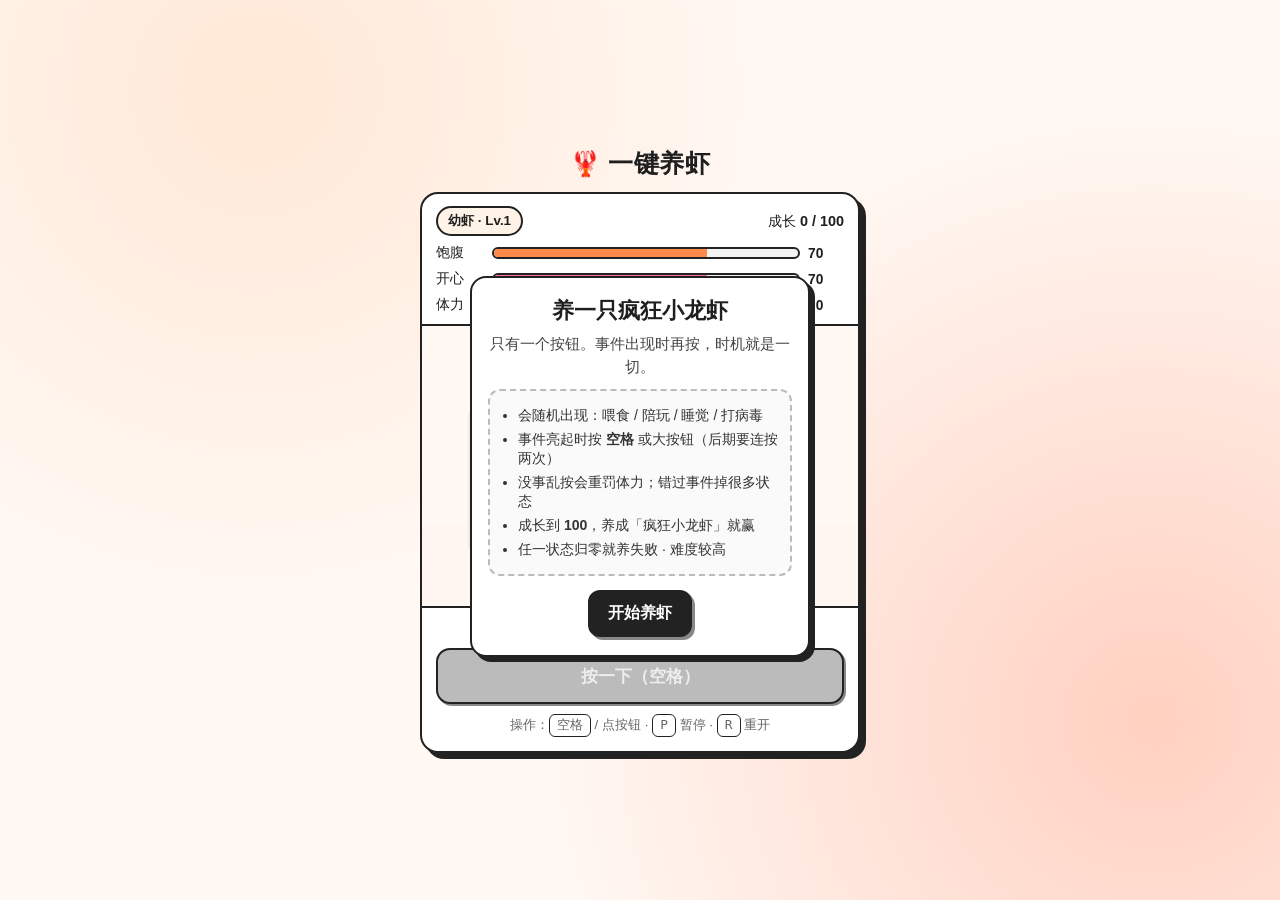
<file: game2.html>
<!DOCTYPE html>
<html lang="zh-CN">
<head>
  <meta charset="UTF-8" />
  <meta name="viewport" content="width=device-width, initial-scale=1.0, maximum-scale=1.0" />
  <title>一键养虾 · 疯狂小龙虾</title>
  <style>
    * { box-sizing: border-box; margin: 0; padding: 0; }
    body {
      min-height: 100vh;
      display: flex;
      flex-direction: column;
      align-items: center;
      justify-content: center;
      gap: 12px;
      padding: 14px;
      font-family: "Segoe UI", "PingFang SC", "Microsoft YaHei", sans-serif;
      color: #1f1f1f;
      background:
        radial-gradient(circle at 20% 10%, #ffe8d6 0%, transparent 40%),
        radial-gradient(circle at 90% 80%, #ffd0c0 0%, transparent 45%),
        #fff8f3;
    }
    h1 {
      font-size: clamp(1.15rem, 3.4vw, 1.55rem);
      font-weight: 900;
      letter-spacing: 0.02em;
    }
    .shell {
      width: min(440px, 100%);
      background: #fff;
      border: 2.5px solid #222;
      border-radius: 18px;
      box-shadow: 6px 6px 0 #222;
      overflow: hidden;
    }
    .hud {
      padding: 12px 14px 10px;
      border-bottom: 2px solid #222;
      display: grid;
      gap: 8px;
    }
    .row {
      display: flex;
      justify-content: space-between;
      align-items: center;
      gap: 8px;
      font-size: 0.9rem;
    }
    .row strong { font-variant-numeric: tabular-nums; }
    .meter {
      display: grid;
      grid-template-columns: 48px 1fr 36px;
      align-items: center;
      gap: 8px;
      font-size: 0.86rem;
    }
    .meter .bar {
      height: 12px;
      border: 2px solid #222;
      border-radius: 999px;
      overflow: hidden;
      background: #f2f2f2;
    }
    .meter .bar > i {
      display: block;
      height: 100%;
      width: 50%;
      transition: width 0.2s ease, background 0.2s ease;
    }
    .bar.hunger > i { background: #ff8a4c; }
    .bar.mood > i { background: #ff6b9d; }
    .bar.energy > i { background: #5ec8ff; }
    .stage-pill {
      display: inline-flex;
      align-items: center;
      gap: 6px;
      padding: 4px 10px;
      border: 2px solid #222;
      border-radius: 999px;
      background: #fff3e8;
      font-weight: 800;
      font-size: 0.84rem;
    }
    .stage {
      position: relative;
      background: linear-gradient(180deg, #fff 0%, #fff6ef 100%);
      min-height: 280px;
    }
    canvas {
      display: block;
      width: 100%;
      height: auto;
      cursor: pointer;
      touch-action: manipulation;
    }
    .event-banner {
      position: absolute;
      left: 12px;
      right: 12px;
      top: 12px;
      min-height: 54px;
      padding: 10px 12px;
      border: 2.5px solid #222;
      border-radius: 14px;
      background: #fff;
      box-shadow: 3px 3px 0 #222;
      display: none;
      gap: 8px;
      align-items: center;
    }
    .event-banner.show { display: flex; }
    .event-banner.urgent {
      background: #fff1f1;
      animation: pulse 0.55s ease infinite alternate;
    }
    @keyframes pulse {
      from { transform: translateY(0); }
      to { transform: translateY(-2px); }
    }
    .event-icon {
      width: 40px;
      height: 40px;
      border: 2px solid #222;
      border-radius: 12px;
      display: grid;
      place-items: center;
      font-size: 1.35rem;
      background: #fff8f0;
      flex: 0 0 auto;
    }
    .event-text { flex: 1; min-width: 0; }
    .event-text b { display: block; font-size: 0.98rem; }
    .event-text span { color: #666; font-size: 0.8rem; }
    .event-timer {
      width: 42px;
      height: 42px;
      flex: 0 0 auto;
    }
    .controls {
      padding: 12px 14px 14px;
      border-top: 2px solid #222;
      display: grid;
      gap: 10px;
    }
    .big-btn {
      appearance: none;
      width: 100%;
      border: 2.5px solid #222;
      border-radius: 14px;
      padding: 14px 12px;
      font-size: 1.08rem;
      font-weight: 900;
      cursor: pointer;
      color: #fff;
      background: #ff5a2f;
      box-shadow: 4px 4px 0 #222;
      user-select: none;
    }
    .big-btn:active {
      transform: translate(2px, 2px);
      box-shadow: 1px 1px 0 #222;
    }
    .big-btn:disabled {
      background: #bbb;
      color: #eee;
      cursor: default;
      transform: none;
      box-shadow: 2px 2px 0 #888;
    }
    .hint {
      text-align: center;
      color: #666;
      font-size: 0.84rem;
      line-height: 1.45;
    }
    .hint kbd {
      display: inline-block;
      padding: 1px 7px;
      border: 1.5px solid #222;
      border-radius: 6px;
      background: #fff;
      font-family: ui-monospace, Menlo, Consolas, monospace;
      font-size: 0.8rem;
    }
    .overlay {
      position: absolute;
      inset: 0;
      background: rgba(255, 248, 243, 0.92);
      display: flex;
      align-items: center;
      justify-content: center;
      padding: 16px;
      z-index: 5;
    }
    .overlay.hidden { display: none; }
    .card {
      width: min(340px, 100%);
      background: #fff;
      border: 2.5px solid #222;
      border-radius: 16px;
      padding: 18px 16px;
      text-align: center;
      box-shadow: 5px 5px 0 #222;
    }
    .card h2 { font-size: 1.35rem; margin-bottom: 8px; }
    .card p {
      color: #444;
      font-size: 0.92rem;
      line-height: 1.55;
      margin-bottom: 8px;
    }
    .card ul {
      text-align: left;
      margin: 10px 0 14px;
      padding: 10px 12px 10px 28px;
      border: 2px dashed #bbb;
      border-radius: 12px;
      background: #fafafa;
      color: #333;
      font-size: 0.88rem;
    }
    .card li { margin: 5px 0; }
    .ghost {
      appearance: none;
      border: 2.5px solid #222;
      border-radius: 12px;
      padding: 11px 18px;
      font-weight: 900;
      font-size: 1rem;
      background: #222;
      color: #fff;
      cursor: pointer;
      box-shadow: 3px 3px 0 #888;
    }
    .log {
      min-height: 1.2em;
      text-align: center;
      font-size: 0.86rem;
      color: #555;
      font-weight: 700;
    }
    .log.good { color: #0a7a32; }
    .log.bad { color: #c0392b; }
  </style>
</head>
<body>
  <h1>🦞 一键养虾</h1>

  <div class="shell">
    <div class="hud">
      <div class="row">
        <span class="stage-pill" id="stagePill">幼虾 · Lv.1</span>
        <span>成长 <strong id="growthText">0 / 100</strong></span>
      </div>
      <div class="meter">
        <span>饱腹</span>
        <div class="bar hunger"><i id="hungerBar"></i></div>
        <strong id="hungerText">70</strong>
      </div>
      <div class="meter">
        <span>开心</span>
        <div class="bar mood"><i id="moodBar"></i></div>
        <strong id="moodText">70</strong>
      </div>
      <div class="meter">
        <span>体力</span>
        <div class="bar energy"><i id="energyBar"></i></div>
        <strong id="energyText">70</strong>
      </div>
    </div>

    <div class="stage">
      <canvas id="game" width="440" height="280" aria-label="养虾画面"></canvas>
      <div class="event-banner" id="eventBanner">
        <div class="event-icon" id="eventIcon">🍤</div>
        <div class="event-text">
          <b id="eventTitle">该喂食了！</b>
          <span id="eventDesc">现在按按钮</span>
        </div>
        <canvas class="event-timer" id="eventTimer" width="42" height="42"></canvas>
      </div>
      <div class="overlay" id="overlay">
        <div class="card">
          <h2 id="titleText">养一只疯狂小龙虾</h2>
          <p id="msgText">只有一个按钮。事件出现时再按，时机就是一切。</p>
          <ul>
            <li>会随机出现：喂食 / 陪玩 / 睡觉 / 打病毒</li>
            <li>事件亮起时按 <strong>空格</strong> 或大按钮（后期要连按两次）</li>
            <li>没事乱按会重罚体力；错过事件掉很多状态</li>
            <li>成长到 <strong>100</strong>，养成「疯狂小龙虾」就赢</li>
            <li>任一状态归零就养失败 · 难度较高</li>
          </ul>
          <button class="ghost" id="startBtn">开始养虾</button>
        </div>
      </div>
    </div>

    <div class="controls">
      <div class="log" id="logText">准备好了吗？</div>
      <button class="big-btn" id="actionBtn" disabled>按一下（空格）</button>
      <p class="hint">操作：<kbd>空格</kbd> / 点按钮 · <kbd>P</kbd> 暂停 · <kbd>R</kbd> 重开</p>
    </div>
  </div>

  <script>
    (() => {
      const canvas = document.getElementById("game");
      const ctx = canvas.getContext("2d");
      const W = canvas.width;
      const H = canvas.height;
      const timerCanvas = document.getElementById("eventTimer");
      const tctx = timerCanvas.getContext("2d");

      const hungerBar = document.getElementById("hungerBar");
      const moodBar = document.getElementById("moodBar");
      const energyBar = document.getElementById("energyBar");
      const hungerText = document.getElementById("hungerText");
      const moodText = document.getElementById("moodText");
      const energyText = document.getElementById("energyText");
      const growthText = document.getElementById("growthText");
      const stagePill = document.getElementById("stagePill");
      const eventBanner = document.getElementById("eventBanner");
      const eventIcon = document.getElementById("eventIcon");
      const eventTitle = document.getElementById("eventTitle");
      const eventDesc = document.getElementById("eventDesc");
      const overlay = document.getElementById("overlay");
      const titleText = document.getElementById("titleText");
      const msgText = document.getElementById("msgText");
      const startBtn = document.getElementById("startBtn");
      const actionBtn = document.getElementById("actionBtn");
      const logText = document.getElementById("logText");

      const GOAL = 100;
      const STAGES = [
        { min: 0, name: "幼虾", lv: 1, color: "#ffb089" },
        { min: 20, name: "小虾", lv: 2, color: "#ff8a4c" },
        { min: 45, name: "大虾", lv: 3, color: "#ff5a2f" },
        { min: 70, name: "狠虾", lv: 4, color: "#e63b18" },
        { min: 100, name: "疯狂小龙虾", lv: 5, color: "#c81e0f" },
      ];

      const EVENT_TYPES = [
        {
          id: "feed",
          icon: "🍤",
          title: "该喂食了！",
          desc: "现在按一下投喂",
          duration: 0.5,
          ok: "吃得真香！",
          miss: "饿到钳子发软…",
          applyOk: (s) => {
            s.hunger = clamp(s.hunger + 24);
            s.mood = clamp(s.mood + 4);
            s.growth += 8;
          },
          applyMiss: (s) => {
            s.hunger = clamp(s.hunger - 10);
            s.mood = clamp(s.mood - 4);
          },
        },
        {
          id: "play",
          icon: "🎮",
          title: "它想玩！",
          desc: "现在按一下陪玩",
          duration: 0.5,
          ok: "钳钳舞跳起来！",
          miss: "龙虾有点无聊…",
          applyOk: (s) => {
            s.mood = clamp(s.mood + 24);
            s.energy = clamp(s.energy - 4);
            s.growth += 8;
          },
          applyMiss: (s) => {
            s.mood = clamp(s.mood - 10);
            s.energy = clamp(s.energy - 3);
          },
        },
        {
          id: "sleep",
          icon: "💤",
          title: "它困了…",
          desc: "现在按一下哄睡",
          duration: 0.5,
          ok: "呼噜呼噜充上电",
          miss: "黑眼圈更重了",
          applyOk: (s) => {
            s.energy = clamp(s.energy + 26);
            s.hunger = clamp(s.hunger - 4);
            s.growth += 7;
          },
          applyMiss: (s) => {
            s.energy = clamp(s.energy - 10);
            s.mood = clamp(s.mood - 3);
          },
        },
        {
          id: "virus",
          icon: "🦠",
          title: "病毒入侵！",
          desc: "快按杀毒（别犹豫）",
          duration: 0.35,
          ok: "防火墙啪一下！",
          miss: "中招了，状态狂掉",
          urgent: true,
          applyOk: (s) => {
            s.mood = clamp(s.mood + 6);
            s.energy = clamp(s.energy - 2);
            s.growth += 10;
          },
          applyMiss: (s) => {
            s.hunger = clamp(s.hunger - 6);
            s.mood = clamp(s.mood - 10);
            s.energy = clamp(s.energy - 8);
          },
        },
      ];

      let state = "menu"; // menu | playing | paused | win | lose
      let stats = null;
      let event = null; // { type, age, max }
      let nextEventIn = 0;
      let anim = 0;
      let bounce = 0;
      let lastTs = 0;
      let particles = [];
      let idleMsgAt = 0;

      function clamp(n, a = 0, b = 100) {
        return Math.max(a, Math.min(b, n));
      }

      function stageOf(growth) {
        let cur = STAGES[0];
        for (const s of STAGES) {
          if (growth >= s.min) cur = s;
        }
        return cur;
      }

      function setLog(text, kind = "") {
        logText.textContent = text;
        logText.className = "log" + (kind ? " " + kind : "");
      }

      function updateHud() {
        const g = Math.floor(stats.growth);
        hungerBar.style.width = stats.hunger + "%";
        moodBar.style.width = stats.mood + "%";
        energyBar.style.width = stats.energy + "%";
        hungerText.textContent = Math.round(stats.hunger);
        moodText.textContent = Math.round(stats.mood);
        energyText.textContent = Math.round(stats.energy);
        growthText.textContent = `${Math.min(g, GOAL)} / ${GOAL}`;
        const st = stageOf(stats.growth);
        stagePill.textContent = `${st.name} · Lv.${st.lv}`;
      }

      function resetStats() {
        stats = {
          hunger: 65,
          mood: 65,
          energy: 65,
          growth: 0,
        };
        event = null;
        nextEventIn = 2.0;
        particles = [];
        bounce = 0;
        anim = 0;
        idleMsgAt = 0;
        hideEvent();
        updateHud();
        setLog("简单模式：事件更久，失败也没那么疼！");
      }

      function showOverlay(title, msg, btn = "再养一只") {
        titleText.textContent = title;
        msgText.textContent = msg;
        startBtn.textContent = btn;
        overlay.classList.remove("hidden");
        actionBtn.disabled = true;
      }

      function hideOverlay() {
        overlay.classList.add("hidden");
        actionBtn.disabled = false;
      }

      function hideEvent() {
        eventBanner.classList.remove("show", "urgent");
      }

      function showEventUI() {
        if (!event) return hideEvent();
        const t = event.type;
        eventIcon.textContent = t.icon;
        eventTitle.textContent = t.title;
        eventDesc.textContent = t.desc;
        eventBanner.classList.add("show");
        eventBanner.classList.toggle("urgent", !!t.urgent);
      }

      function neededPresses() {
        // 简单模式：基本只按一次
        if (stats.growth >= 80) return Math.random() < 0.12 ? 2 : 1;
        return 1;
      }

      function startEvent(type, forceLow = false) {
        const duration = forceLow
          ? Math.max(0.5, type.duration)
          : type.duration;
        const need = forceLow ? 1 : neededPresses();
        event = { type, age: 0, max: duration, need, got: 0, forceLow };
        showEventUI();
        if (forceLow) {
          eventBanner.classList.add("urgent");
          setLog("数值过低！快处理！", "bad");
        } else if (need >= 2) {
          eventTitle.textContent = type.title + " ×2";
          eventDesc.textContent = "连按两次！";
          setLog(type.urgent ? "紧急！连按两次！" : "连按两次！", type.urgent ? "bad" : "");
        } else {
          setLog(type.urgent ? "紧急！快按！" : "事件来了！", type.urgent ? "bad" : "");
        }
      }

      function spawnEvent() {
        // 简单模式：前期几乎不出病毒
        let pool = EVENT_TYPES.slice();
        if (stats.growth < 40) {
          pool = EVENT_TYPES.filter((e) => e.id !== "virus");
        } else if (Math.random() < 0.15) {
          pool = EVENT_TYPES.filter((e) => e.id === "virus").concat(EVENT_TYPES);
        }
        const type = pool[Math.floor(Math.random() * pool.length)];
        startEvent(type, false);
      }

      function checkLowStatEvents() {
        if (event || state !== "playing") return;
        if (stats.hunger < 7) {
          const type = EVENT_TYPES.find((e) => e.id === "feed");
          startEvent(type, true);
          eventTitle.textContent = "饿坏了！";
          eventDesc.textContent = "饥饿 < 7，快喂食！";
        } else if (stats.mood < 7) {
          const type = EVENT_TYPES.find((e) => e.id === "play");
          startEvent(type, true);
          eventTitle.textContent = "心情崩了！";
          eventDesc.textContent = "心情 < 7，快陪玩！";
        } else if (stats.energy < 7) {
          const type = EVENT_TYPES.find((e) => e.id === "sleep");
          startEvent(type, true);
          eventTitle.textContent = "精力见底！";
          eventDesc.textContent = "精力 < 7，快哄睡！";
        }
      }

      function clearEvent(success) {
        if (!event) return;
        const t = event.type;
        if (success) {
          t.applyOk(stats);
          setLog(t.ok, "good");
          bounce = 0.45;
          burst(W * 0.5, H * 0.55, t.urgent ? "#ff5a2f" : "#ffb089", 14);
        } else {
          t.applyMiss(stats);
          setLog(t.miss, "bad");
          bounce = 0.2;
        }
        event = null;
        hideEvent();
        // 事件间隔更宽松
        nextEventIn = 1.4 + Math.random() * 1.4;
        updateHud();
        checkEnd();
      }

      function pressAction() {
        if (state !== "playing") return;

        if (event) {
          event.got += 1;
          if (event.got >= event.need) {
            clearEvent(true);
          } else {
            setLog(`再按 ${event.need - event.got} 次！`, "good");
            bounce = 0.2;
            burst(W * 0.5, H * 0.55, "#ffb089", 6);
          }
          return;
        }

        // 乱按轻罚
        stats.energy = clamp(stats.energy - 4);
        stats.mood = clamp(stats.mood - 2);
        setLog("先等事件再按哦", "bad");
        bounce = 0.15;
        updateHud();
        checkEnd();
      }

      function checkEnd() {
        if (stats.growth >= GOAL) {
          state = "win";
          stats.growth = GOAL;
          updateHud();
          showOverlay(
            "养成成功！",
            "你养出了「疯狂小龙虾」！钳子闪亮，风扇呼呼，作业都不怕。",
            "再养一只"
          );
          setLog("胜利！疯狂小龙虾登场", "good");
          return;
        }
        if (stats.hunger <= 0 || stats.mood <= 0 || stats.energy <= 0) {
          state = "lose";
          showOverlay(
            "养虾失败…",
            `状态见底了。成长 ${Math.floor(stats.growth)} / ${GOAL}。下次盯紧事件再按！`,
            "重新养"
          );
          setLog("失败了，再来", "bad");
        }
      }

      function burst(x, y, color, n) {
        for (let i = 0; i < n; i++) {
          const a = Math.random() * Math.PI * 2;
          const sp = 1 + Math.random() * 3;
          particles.push({
            x, y,
            vx: Math.cos(a) * sp,
            vy: Math.sin(a) * sp - 1,
            life: 0.5 + Math.random() * 0.4,
            color,
            size: 2 + Math.random() * 3,
          });
        }
      }

      function update(dt) {
        if (state !== "playing") return;
        anim += dt;
        bounce = Math.max(0, bounce - dt);

        // 自然衰减更慢
        const late = 1 + Math.min(0.25, stats.growth / 100 * 0.25);
        stats.hunger = clamp(stats.hunger - 1.4 * dt * late);
        stats.mood = clamp(stats.mood - 1.1 * dt * late);
        stats.energy = clamp(stats.energy - 1.2 * dt * late);

        checkLowStatEvents();

        if (event) {
          event.age += dt;
          if (event.age >= event.max) clearEvent(false);
        } else {
          nextEventIn -= dt;
          if (nextEventIn <= 0) spawnEvent();
        }

        // idle tip
        idleMsgAt += dt;
        if (!event && idleMsgAt > 4.5 && state === "playing") {
          idleMsgAt = 0;
          if (Math.random() < 0.5) setLog("等等事件，别乱按…");
        }

        for (const p of particles) {
          p.x += p.vx;
          p.y += p.vy;
          p.vy += 0.1;
          p.life -= dt;
        }
        particles = particles.filter((p) => p.life > 0);

        updateHud();
        if (state === "playing") checkEnd();
      }

      function drawTimer() {
        const s = 42;
        tctx.clearRect(0, 0, s, s);
        if (!event) return;
        const left = 1 - event.age / event.max;
        tctx.beginPath();
        tctx.arc(21, 21, 16, 0, Math.PI * 2);
        tctx.strokeStyle = "#ddd";
        tctx.lineWidth = 4;
        tctx.stroke();
        tctx.beginPath();
        tctx.arc(21, 21, 16, -Math.PI / 2, -Math.PI / 2 + Math.PI * 2 * left);
        tctx.strokeStyle = event.type.urgent ? "#e11d48" : "#ff5a2f";
        tctx.lineWidth = 4;
        tctx.lineCap = "round";
        tctx.stroke();
      }

      function drawLobster(cx, cy, scale, stage) {
        ctx.save();
        ctx.translate(cx, cy + Math.sin(anim * 3) * 3 - bounce * 18);
        ctx.scale(scale, scale);

        // shadow
        ctx.fillStyle = "rgba(0,0,0,0.08)";
        ctx.beginPath();
        ctx.ellipse(0, 38, 46, 10, 0, 0, Math.PI * 2);
        ctx.fill();

        const body = stage.color;
        // tail fans
        ctx.fillStyle = body;
        ctx.strokeStyle = "#222";
        ctx.lineWidth = 3;
        for (let i = -1; i <= 1; i++) {
          ctx.beginPath();
          ctx.ellipse(-48, 8 + i * 10, 16, 9, i * 0.35, 0, Math.PI * 2);
          ctx.fill();
          ctx.stroke();
        }

        // body segments
        for (let i = 0; i < 4; i++) {
          const x = -28 + i * 14;
          roundRectPath(x, -14, 18, 28, 8);
          ctx.fillStyle = body;
          ctx.fill();
          ctx.stroke();
        }

        // head
        roundRectPath(20, -20, 36, 40, 14);
        ctx.fillStyle = body;
        ctx.fill();
        ctx.stroke();

        // eyes
        ctx.fillStyle = "#fff";
        ctx.beginPath();
        ctx.arc(34, -6, 7, 0, Math.PI * 2);
        ctx.arc(48, -6, 7, 0, Math.PI * 2);
        ctx.fill();
        ctx.stroke();
        ctx.fillStyle = "#222";
        const look = event ? 1.5 : Math.sin(anim * 2) * 1.2;
        ctx.beginPath();
        ctx.arc(34 + look, -6, 3, 0, Math.PI * 2);
        ctx.arc(48 + look, -6, 3, 0, Math.PI * 2);
        ctx.fill();

        // antennae
        ctx.beginPath();
        ctx.moveTo(40, -18);
        ctx.quadraticCurveTo(50, -40, 62, -46 + Math.sin(anim * 5) * 3);
        ctx.moveTo(48, -18);
        ctx.quadraticCurveTo(60, -36, 72, -40 + Math.cos(anim * 5) * 3);
        ctx.stroke();

        // claws
        const clawOpen = event ? 0.25 : 0.05;
        drawClaw(18, 18, -0.7 - clawOpen, body);
        drawClaw(28, 20, 0.55 + clawOpen, body);

        // stage flair
        if (stage.lv >= 3) {
          // little computer screen on back
          roundRectPath(-10, -28, 28, 18, 4);
          ctx.fillStyle = "#1f2937";
          ctx.fill();
          ctx.stroke();
          ctx.fillStyle = stage.lv >= 5 ? "#5eead4" : "#7dd3fc";
          ctx.font = "bold 10px sans-serif";
          ctx.textAlign = "center";
          ctx.fillText(stage.lv >= 5 ? "MAX" : "PC", 4, -15);
          ctx.textAlign = "left";
        }
        if (stage.lv >= 5) {
          // crown
          ctx.fillStyle = "#fbbf24";
          ctx.beginPath();
          ctx.moveTo(28, -28);
          ctx.lineTo(32, -40);
          ctx.lineTo(38, -30);
          ctx.lineTo(44, -42);
          ctx.lineTo(50, -30);
          ctx.lineTo(56, -40);
          ctx.lineTo(60, -28);
          ctx.closePath();
          ctx.fill();
          ctx.stroke();
        }

        ctx.restore();
      }

      function drawClaw(x, y, rot, color) {
        ctx.save();
        ctx.translate(x, y);
        ctx.rotate(rot);
        ctx.fillStyle = color;
        ctx.strokeStyle = "#222";
        ctx.lineWidth = 3;
        // arm
        roundRectPath(0, -5, 22, 10, 4);
        ctx.fill();
        ctx.stroke();
        // pincer
        ctx.beginPath();
        ctx.ellipse(28, -6, 10, 6, -0.3, 0, Math.PI * 2);
        ctx.fill();
        ctx.stroke();
        ctx.beginPath();
        ctx.ellipse(28, 6, 10, 6, 0.3, 0, Math.PI * 2);
        ctx.fill();
        ctx.stroke();
        ctx.restore();
      }

      function roundRectPath(x, y, w, h, r) {
        const rr = Math.min(r, w / 2, h / 2);
        ctx.beginPath();
        ctx.moveTo(x + rr, y);
        ctx.arcTo(x + w, y, x + w, y + h, rr);
        ctx.arcTo(x + w, y + h, x, y + h, rr);
        ctx.arcTo(x, y + h, x, y, rr);
        ctx.arcTo(x, y, x + w, y, rr);
        ctx.closePath();
      }

      function drawScene() {
        // soft room
        ctx.fillStyle = "#fffaf6";
        ctx.fillRect(0, 0, W, H);
        // floor
        ctx.fillStyle = "#ffe8d6";
        ctx.fillRect(0, H * 0.72, W, H * 0.28);
        ctx.strokeStyle = "rgba(0,0,0,0.06)";
        ctx.lineWidth = 1;
        for (let x = 0; x < W; x += 28) {
          ctx.beginPath();
          ctx.moveTo(x, H * 0.72);
          ctx.lineTo(x - 30, H);
          ctx.stroke();
        }

        // bowl / tank outline
        ctx.strokeStyle = "#222";
        ctx.lineWidth = 3;
        ctx.fillStyle = "rgba(125, 211, 252, 0.18)";
        roundRectPath(48, 70, W - 96, H - 110, 24);
        ctx.fill();
        ctx.stroke();

        // water line
        ctx.strokeStyle = "rgba(56, 189, 248, 0.45)";
        ctx.beginPath();
        ctx.moveTo(60, 100);
        for (let x = 60; x < W - 60; x += 12) {
          ctx.lineTo(x, 100 + Math.sin(x * 0.05 + anim * 3) * 2);
        }
        ctx.stroke();

        const st = stageOf(stats ? stats.growth : 0);
        const scale = 1 + Math.min(0.45, (stats ? stats.growth : 0) / 100 * 0.45);
        drawLobster(W * 0.52, H * 0.55, scale, st);

        // particles
        for (const p of particles) {
          ctx.globalAlpha = Math.max(0, p.life);
          ctx.fillStyle = p.color;
          ctx.beginPath();
          ctx.arc(p.x, p.y, p.size, 0, Math.PI * 2);
          ctx.fill();
        }
        ctx.globalAlpha = 1;

        if (state === "paused") {
          ctx.fillStyle = "rgba(255,255,255,0.65)";
          ctx.fillRect(0, 0, W, H);
          ctx.fillStyle = "#222";
          ctx.font = "bold 26px Segoe UI, sans-serif";
          ctx.textAlign = "center";
          ctx.fillText("已暂停", W / 2, H / 2);
          ctx.font = "14px Segoe UI, sans-serif";
          ctx.fillStyle = "#555";
          ctx.fillText("按 P 继续", W / 2, H / 2 + 26);
          ctx.textAlign = "left";
        }
      }

      function loop(ts) {
        if (!lastTs) lastTs = ts;
        const dt = Math.min(0.033, (ts - lastTs) / 1000);
        lastTs = ts;
        update(dt);
        drawScene();
        drawTimer();
        requestAnimationFrame(loop);
      }

      function startGame() {
        resetStats();
        state = "playing";
        hideOverlay();
        lastTs = 0;
      }

      startBtn.addEventListener("click", startGame);
      actionBtn.addEventListener("click", pressAction);
      canvas.addEventListener("pointerdown", () => {
        if (state === "menu" || state === "win" || state === "lose") startGame();
        else if (state === "playing") pressAction();
      });

      window.addEventListener("keydown", (e) => {
        if (e.code === "Space") {
          e.preventDefault();
          if (state === "menu" || state === "win" || state === "lose") startGame();
          else if (state === "playing") pressAction();
          else if (state === "paused") state = "playing";
        } else if (e.code === "KeyP") {
          if (state === "playing") {
            state = "paused";
            setLog("暂停中");
          } else if (state === "paused") {
            state = "playing";
            setLog("继续养虾！");
          }
        } else if (e.code === "KeyR") {
          startGame();
        }
      });

      // initial draw
      stats = { hunger: 70, mood: 70, energy: 70, growth: 0 };
      updateHud();
      requestAnimationFrame(loop);
    })();
  </script>
</body>
</html>
</file>
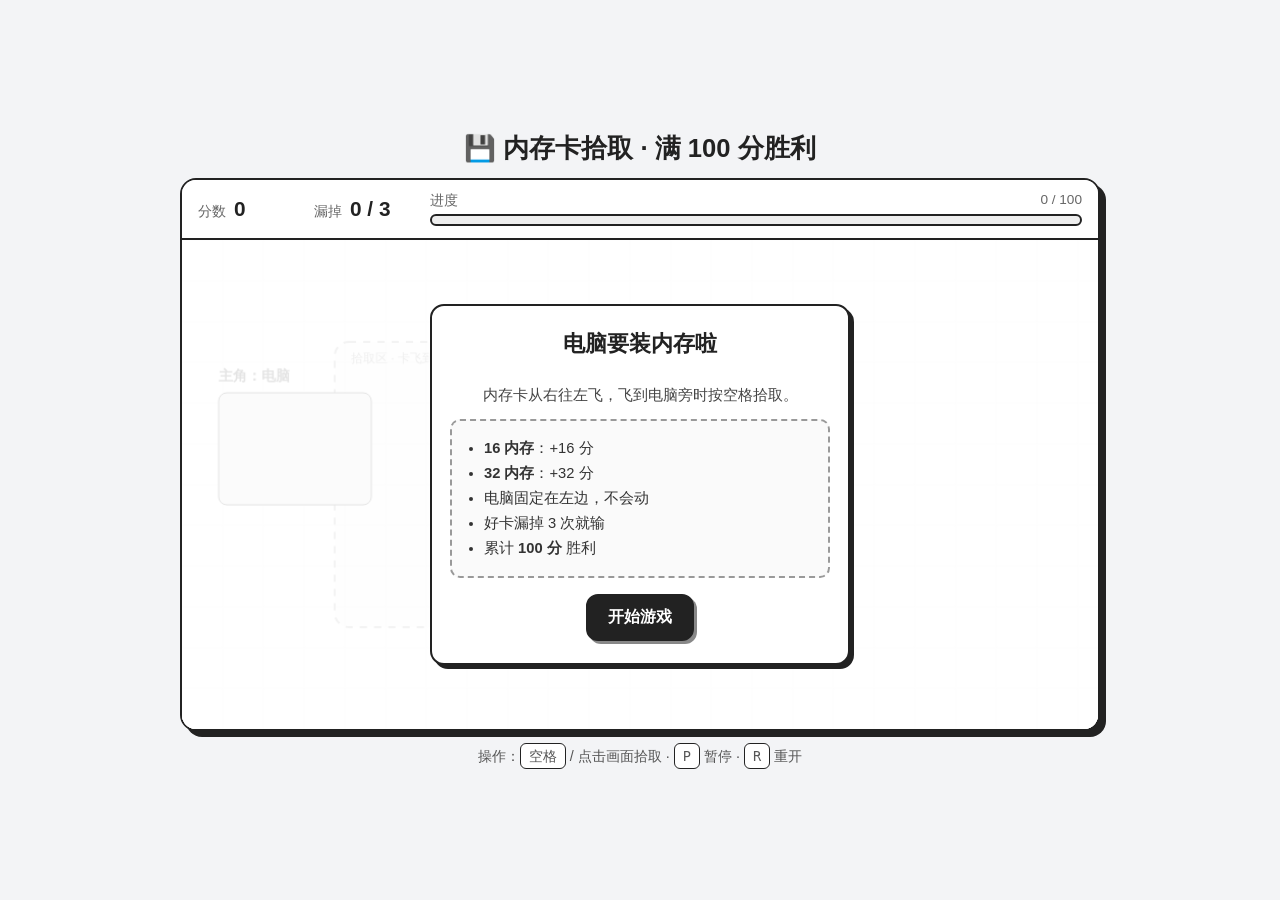
<file: memory-catch-game.html>
<!DOCTYPE html>
<html lang="zh-CN">
<head>
  <meta charset="UTF-8" />
  <meta name="viewport" content="width=device-width, initial-scale=1.0" />
  <title>内存卡拾取</title>
  <style>
    * { box-sizing: border-box; margin: 0; padding: 0; }
    body {
      min-height: 100vh;
      display: flex;
      flex-direction: column;
      align-items: center;
      justify-content: center;
      gap: 12px;
      padding: 16px;
      font-family: "Segoe UI", "PingFang SC", "Microsoft YaHei", sans-serif;
      color: #222;
      background: #f3f4f6;
    }
    h1 {
      font-size: clamp(1.15rem, 3vw, 1.6rem);
      font-weight: 800;
    }
    .shell {
      width: min(920px, 100%);
      background: #fff;
      border: 2px solid #222;
      border-radius: 16px;
      overflow: hidden;
      box-shadow: 6px 6px 0 #222;
    }
    .hud {
      display: flex;
      flex-wrap: wrap;
      gap: 10px 20px;
      align-items: center;
      justify-content: space-between;
      padding: 12px 16px;
      border-bottom: 2px solid #222;
      background: #fff;
    }
    .stat {
      display: flex;
      align-items: baseline;
      gap: 8px;
      min-width: 96px;
    }
    .stat label { color: #666; font-size: 0.9rem; }
    .stat strong {
      font-size: 1.3rem;
      font-variant-numeric: tabular-nums;
    }
    .bar-wrap { flex: 1 1 180px; min-width: 150px; }
    .bar-wrap label {
      display: flex;
      justify-content: space-between;
      color: #666;
      font-size: 0.85rem;
      margin-bottom: 4px;
    }
    .bar {
      height: 12px;
      border: 2px solid #222;
      border-radius: 999px;
      overflow: hidden;
      background: #eee;
    }
    .bar > i {
      display: block;
      height: 100%;
      width: 0%;
      background: #222;
      transition: width 0.15s ease;
    }
    .canvas-wrap { position: relative; background: #fff; }
    canvas {
      display: block;
      width: 100%;
      height: auto;
      cursor: pointer;
      touch-action: none;
      background: #fff;
    }
    .overlay {
      position: absolute;
      inset: 0;
      display: flex;
      align-items: center;
      justify-content: center;
      background: rgba(255, 255, 255, 0.88);
      padding: 16px;
    }
    .overlay.hidden { display: none; }
    .card {
      width: min(420px, 100%);
      background: #fff;
      border: 2px solid #222;
      border-radius: 14px;
      padding: 22px 18px;
      text-align: center;
      box-shadow: 4px 4px 0 #222;
    }
    .card h2 { font-size: 1.4rem; margin-bottom: 10px; }
    .card p {
      color: #444;
      line-height: 1.6;
      margin-bottom: 8px;
      font-size: 0.95rem;
    }
    .card .tips {
      text-align: left;
      margin: 12px 0 16px;
      padding: 12px 14px;
      border: 2px dashed #999;
      border-radius: 10px;
      background: #fafafa;
    }
    .card .tips li {
      margin: 6px 0 6px 18px;
      color: #333;
      font-size: 0.92rem;
    }
    .trap-art {
      display: flex;
      flex-direction: column;
      align-items: center;
      gap: 10px;
      margin: 8px 0 14px;
    }
    .trap-art img {
      width: 120px;
      height: auto;
      image-rendering: pixelated;
    }
    .blender-badge {
      display: inline-flex;
      align-items: center;
      gap: 8px;
      padding: 8px 12px;
      border: 2px solid #222;
      border-radius: 999px;
      background: #fff7ed;
      font-weight: 700;
    }
    .blender-badge svg { width: 28px; height: 28px; display: block; }
    .btn {
      appearance: none;
      border: 2px solid #222;
      border-radius: 12px;
      padding: 11px 20px;
      font-size: 1rem;
      font-weight: 800;
      cursor: pointer;
      color: #fff;
      background: #222;
      box-shadow: 3px 3px 0 #888;
    }
    .btn:active {
      transform: translate(1px, 1px);
      box-shadow: 1px 1px 0 #888;
    }
    .help {
      width: min(920px, 100%);
      color: #555;
      font-size: 0.9rem;
      text-align: center;
      line-height: 1.5;
    }
    .help kbd {
      display: inline-block;
      padding: 2px 8px;
      border: 1.5px solid #222;
      border-radius: 6px;
      background: #fff;
      font-family: ui-monospace, Menlo, Consolas, monospace;
      font-size: 0.85rem;
    }
  </style>
</head>
<body>
  <h1>💾 内存卡拾取 · 满 100 分胜利</h1>

  <div class="shell">
    <div class="hud">
      <div class="stat"><label>分数</label><strong id="scoreText">0</strong></div>
      <div class="stat"><label>漏掉</label><strong id="missText">0 / 3</strong></div>
      <div class="bar-wrap">
        <label><span>进度</span><span id="goalText">0 / 100</span></label>
        <div class="bar"><i id="progressBar"></i></div>
      </div>
    </div>
    <div class="canvas-wrap">
      <canvas id="game" width="900" height="480" aria-label="内存卡拾取游戏"></canvas>
      <div class="overlay" id="overlay">
        <div class="card" id="panel">
          <h2 id="titleText">电脑要装内存啦</h2>
          <div id="extraArt" class="trap-art" hidden></div>
          <p id="msgText">内存卡从右往左飞，飞到电脑旁时按空格拾取。</p>
          <ul class="tips" id="tipsBox">
            <li><strong>16 内存</strong>：+16 分</li>
            <li><strong>32 内存</strong>：+32 分</li>
            <li>电脑固定在左边，不会动</li>
            <li>好卡漏掉 3 次就输</li>
            <li>累计 <strong>100 分</strong> 胜利</li>
          </ul>
          <button class="btn" id="startBtn">开始游戏</button>
        </div>
      </div>
    </div>
  </div>

  <p class="help">
    操作：<kbd>空格</kbd> / 点击画面拾取 · <kbd>P</kbd> 暂停 · <kbd>R</kbd> 重开
  </p>

  <script>
    (() => {
      const ASSETS = {
        pc: "https://img.fisht.cc.cd/file/1784383247723_电脑.PNG",
        trap: "https://img.fisht.cc.cd/file/1784383186185_陷阱.PNG",
        ram16: "https://img.fisht.cc.cd/file/1784383176291_16内存.PNG",
        ram32: "https://img.fisht.cc.cd/file/1784383172643_32内存.PNG",
      };

      const canvas = document.getElementById("game");
      const ctx = canvas.getContext("2d");
      const W = canvas.width;
      const H = canvas.height;

      const scoreText = document.getElementById("scoreText");
      const missText = document.getElementById("missText");
      const goalText = document.getElementById("goalText");
      const progressBar = document.getElementById("progressBar");
      const overlay = document.getElementById("overlay");
      const titleText = document.getElementById("titleText");
      const msgText = document.getElementById("msgText");
      const tipsBox = document.getElementById("tipsBox");
      const extraArt = document.getElementById("extraArt");
      const startBtn = document.getElementById("startBtn");

      const GOAL = 100;
      const MAX_MISS = 3;
      // 电脑固定左侧；拾取区在电脑右侧前方
      const PC = { x: 36, y: 150, w: 150, h: 110 };
      const CATCH_ZONE = { x: 150, y: 100, w: 190, h: 280 };

      const images = { pc: null, trap: null, ram16: null, ram32: null };
      let imagesReady = false;

      const CARD_TYPES = [
        { key: "ram16", name: "16内存", score: 16, weight: 45, trap: false },
        { key: "ram32", name: "32内存", score: 32, weight: 30, trap: false },
        { key: "trap", name: "陷阱", score: 0, weight: 18, trap: true },
      ];

      let state = "menu"; // menu | playing | paused | win | lose | trap
      let score = 0;
      let miss = 0;
      let cards = [];
      let floatTexts = [];
      let lastSpawn = 0;
      let spawnInterval = 1200;
      let speedBase = 2.4;
      let time = 0;
      let lastTs = 0;
      let zoneFlash = 0;

      function loadImage(src) {
        return new Promise((resolve) => {
          const img = new Image();
          img.crossOrigin = "anonymous";
          img.onload = () => resolve(img);
          img.onerror = () => {
            console.warn("图片加载失败:", src);
            resolve(null);
          };
          img.src = src;
        });
      }

      async function loadAll() {
        const [pc, trap, ram16, ram32] = await Promise.all([
          loadImage(ASSETS.pc),
          loadImage(ASSETS.trap),
          loadImage(ASSETS.ram16),
          loadImage(ASSETS.ram32),
        ]);
        images.pc = pc;
        images.trap = trap;
        images.ram16 = ram16;
        images.ram32 = ram32;
        imagesReady = true;
      }

      function updateHud() {
        scoreText.textContent = String(score);
        missText.textContent = `${miss} / ${MAX_MISS}`;
        const shown = Math.max(0, Math.min(score, GOAL));
        goalText.textContent = `${shown} / ${GOAL}`;
        progressBar.style.width = `${Math.max(0, Math.min(100, (score / GOAL) * 100))}%`;
      }

      function blenderSvg() {
        // 简化 Blender 风格图标（橙环 + 蓝中心）
        return `
          <span class="blender-badge" title="Blender">
            <svg viewBox="0 0 64 64" aria-hidden="true">
              <circle cx="32" cy="32" r="30" fill="#E87D0D" stroke="#222" stroke-width="3"/>
              <circle cx="32" cy="32" r="14" fill="#265787" stroke="#222" stroke-width="2"/>
              <circle cx="32" cy="32" r="5" fill="#fff"/>
              <path d="M32 8 L36 20 L32 18 L28 20 Z" fill="#fff"/>
            </svg>
            Blender
          </span>
        `;
      }

      function showMenu() {
        state = "menu";
        titleText.textContent = "电脑要装内存啦";
        msgText.textContent = "内存卡从右往左飞，飞到电脑旁时按空格拾取。";
        tipsBox.hidden = false;
        extraArt.hidden = true;
        extraArt.innerHTML = "";
        startBtn.textContent = "开始游戏";
        overlay.classList.remove("hidden");
      }

      function showWin() {
        state = "win";
        titleText.textContent = "胜利！";
        msgText.textContent = `内存装好了！总分 ${score}，电脑现在很开心。`;
        tipsBox.hidden = true;
        extraArt.hidden = true;
        extraArt.innerHTML = "";
        startBtn.textContent = "再玩一次";
        overlay.classList.remove("hidden");
      }

      function showMissLose() {
        state = "lose";
        titleText.textContent = "内存不够…";
        msgText.textContent = `好卡漏掉了 ${miss} 次。当前分数 ${score}。再来一次！`;
        tipsBox.hidden = true;
        extraArt.hidden = true;
        extraArt.innerHTML = "";
        startBtn.textContent = "重新开始";
        overlay.classList.remove("hidden");
      }

      function showTrapLose() {
        state = "trap";
        titleText.textContent = "你掉进陷阱了";
        msgText.textContent = "其实创作的本意是内存不够，blander太吃内存了";
        tipsBox.hidden = true;
        extraArt.hidden = false;
        extraArt.innerHTML = `
          <img src="${ASSETS.trap}" alt="" />
        `;
        startBtn.textContent = "重新开始";
        overlay.classList.remove("hidden");
      }

      function hideOverlay() {
        overlay.classList.add("hidden");
      }

      function resetGame() {
        score = 0;
        miss = 0;
        cards = [];
        floatTexts = [];
        lastSpawn = 0;
        spawnInterval = 1200;
        speedBase = 2.4;
        time = 0;
        zoneFlash = 0;
        updateHud();
      }

      function weightedType() {
        const total = CARD_TYPES.reduce((s, t) => s + t.weight, 0);
        let r = Math.random() * total;
        for (const t of CARD_TYPES) {
          r -= t.weight;
          if (r <= 0) return t;
        }
        return CARD_TYPES[0];
      }

      function spawnCard() {
        const type = weightedType();
        const laneY = 120 + Math.random() * 210;
        const speed = speedBase + Math.random() * 1.2 + Math.min(2, score * 0.02);
        // 卡片显示尺寸
        let w = 96, h = 68;
        if (type.key === "trap") { w = 100; h = 56; }
        if (type.key === "ram32") { w = 100; h = 62; }
        cards.push({
          x: W + 30,
          y: laneY,
          w,
          h,
          speed,
          type,
          bob: Math.random() * Math.PI * 2,
          caught: false,
        });
      }

      function addFloat(x, y, text, color) {
        floatTexts.push({ x, y, text, color, life: 1 });
      }

      function tryCatch() {
        if (state !== "playing") return;

        let best = null;
        for (const c of cards) {
          if (c.caught) continue;
          const cx = c.x + c.w / 2;
          const cy = c.y + c.h / 2;
          const inZone =
            cx > CATCH_ZONE.x &&
            cx < CATCH_ZONE.x + CATCH_ZONE.w &&
            cy > CATCH_ZONE.y &&
            cy < CATCH_ZONE.y + CATCH_ZONE.h;
          if (inZone && (!best || c.x > best.x)) best = c;
        }

        if (!best) {
          addFloat(CATCH_ZONE.x + 90, CATCH_ZONE.y + 36, "空抓", "#888");
          return;
        }

        best.caught = true;
        zoneFlash = 0.35;

        if (best.type.trap) {
          best.x = -999;
          showTrapLose();
          return;
        }

        score += best.type.score;
        addFloat(
          best.x + best.w / 2,
          best.y,
          `+${best.type.score}`,
          "#0a7a32"
        );
        best.x = -999;
        updateHud();

        if (score >= GOAL) {
          showWin();
        }
      }

      function update(dt) {
        if (state !== "playing") return;
        time += dt;

        spawnInterval = Math.max(650, 1200 - score * 6);
        speedBase = 2.4 + Math.min(2.2, score * 0.03);

        lastSpawn += dt * 1000;
        if (lastSpawn >= spawnInterval) {
          lastSpawn = 0;
          spawnCard();
        }

        for (const c of cards) {
          if (c.caught) continue;
          c.x -= c.speed * (dt * 60);
          c.bob += dt * 3.5;
        }

        const remain = [];
        for (const c of cards) {
          if (c.caught || c.x + c.w < -10) {
            // 好卡漏掉
            if (!c.caught && c.x + c.w < -10 && !c.type.trap) {
              miss += 1;
              addFloat(100, c.y + 20, "漏掉", "#c0392b");
              updateHud();
              if (miss >= MAX_MISS) {
                showMissLose();
              }
            }
            // 陷阱漏掉不算事（躲开了）
            continue;
          }
          remain.push(c);
        }
        cards = remain;

        for (const f of floatTexts) {
          f.y -= 28 * dt;
          f.life -= dt;
        }
        floatTexts = floatTexts.filter((f) => f.life > 0);
        zoneFlash = Math.max(0, zoneFlash - dt);
      }

      function roundRect(x, y, w, h, r) {
        const rr = Math.min(r, w / 2, h / 2);
        ctx.beginPath();
        ctx.moveTo(x + rr, y);
        ctx.arcTo(x + w, y, x + w, y + h, rr);
        ctx.arcTo(x + w, y + h, x, y + h, rr);
        ctx.arcTo(x, y + h, x, y, rr);
        ctx.arcTo(x, y, x + w, y, rr);
        ctx.closePath();
      }

      function drawBackground() {
        ctx.fillStyle = "#ffffff";
        ctx.fillRect(0, 0, W, H);

        // 淡网格，白底手绘风
        ctx.strokeStyle = "rgba(0,0,0,0.05)";
        ctx.lineWidth = 1;
        for (let x = 0; x <= W; x += 40) {
          ctx.beginPath();
          ctx.moveTo(x, 0);
          ctx.lineTo(x, H);
          ctx.stroke();
        }
        for (let y = 0; y <= H; y += 40) {
          ctx.beginPath();
          ctx.moveTo(0, y);
          ctx.lineTo(W, y);
          ctx.stroke();
        }

        // 拾取区
        ctx.save();
        ctx.fillStyle = zoneFlash > 0
          ? `rgba(34, 197, 94, ${0.08 + zoneFlash * 0.2})`
          : "rgba(0,0,0,0.03)";
        roundRect(CATCH_ZONE.x, CATCH_ZONE.y, CATCH_ZONE.w, CATCH_ZONE.h, 14);
        ctx.fill();
        ctx.setLineDash([7, 7]);
        ctx.lineDashOffset = -time * 28;
        ctx.strokeStyle = zoneFlash > 0 ? "#16a34a" : "#999";
        ctx.lineWidth = 2;
        ctx.stroke();
        ctx.setLineDash([]);
        ctx.restore();

        ctx.fillStyle = "#777";
        ctx.font = "12px Segoe UI, sans-serif";
        ctx.fillText("拾取区 · 卡飞到这里按空格", CATCH_ZONE.x + 16, CATCH_ZONE.y + 20);
      }

      function drawImageCover(img, x, y, w, h) {
        if (!img) {
          // 占位
          ctx.fillStyle = "#ddd";
          roundRect(x, y, w, h, 8);
          ctx.fill();
          ctx.strokeStyle = "#222";
          ctx.stroke();
          return;
        }
        // 按比例塞进框内
        const scale = Math.min(w / img.width, h / img.height);
        const dw = img.width * scale;
        const dh = img.height * scale;
        const dx = x + (w - dw) / 2;
        const dy = y + (h - dh) / 2;
        ctx.drawImage(img, dx, dy, dw, dh);
      }

      function drawComputer() {
        ctx.fillStyle = "#222";
        ctx.font = "bold 14px Segoe UI, sans-serif";
        ctx.fillText("主角：电脑", PC.x, PC.y - 12);
        drawImageCover(images.pc, PC.x, PC.y, PC.w, PC.h);
      }

      function drawCard(c) {
        const y = c.y + Math.sin(c.bob) * 3;
        const img = images[c.type.key];
        drawImageCover(img, c.x, y, c.w, c.h);

        // 好卡写分数；坏卡不加任何文字提示
        if (!c.type.trap) {
          ctx.fillStyle = "#222";
          ctx.font = "bold 12px Segoe UI, sans-serif";
          ctx.fillText(`+${c.type.score}`, c.x + 4, y + c.h + 14);
        }
      }

      function drawFloats() {
        ctx.textAlign = "center";
        for (const f of floatTexts) {
          ctx.globalAlpha = Math.max(0, f.life);
          ctx.fillStyle = f.color;
          ctx.font = "bold 18px Segoe UI, sans-serif";
          ctx.fillText(f.text, f.x, f.y);
        }
        ctx.globalAlpha = 1;
        ctx.textAlign = "left";
      }

      function drawPaused() {
        if (state !== "paused") return;
        ctx.fillStyle = "rgba(255,255,255,0.65)";
        ctx.fillRect(0, 0, W, H);
        ctx.fillStyle = "#222";
        ctx.font = "bold 28px Segoe UI, sans-serif";
        ctx.textAlign = "center";
        ctx.fillText("已暂停", W / 2, H / 2 - 6);
        ctx.font = "16px Segoe UI, sans-serif";
        ctx.fillStyle = "#555";
        ctx.fillText("按 P 继续", W / 2, H / 2 + 24);
        ctx.textAlign = "left";
      }

      function draw() {
        drawBackground();
        drawComputer();
        for (const c of cards) drawCard(c);
        drawFloats();
        drawPaused();

        if (!imagesReady) {
          ctx.fillStyle = "rgba(255,255,255,0.8)";
          ctx.fillRect(0, 0, W, H);
          ctx.fillStyle = "#222";
          ctx.font = "16px Segoe UI, sans-serif";
          ctx.textAlign = "center";
          ctx.fillText("素材加载中…", W / 2, H / 2);
          ctx.textAlign = "left";
        }
      }

      function loop(ts) {
        if (!lastTs) lastTs = ts;
        const dt = Math.min(0.033, (ts - lastTs) / 1000);
        lastTs = ts;
        update(dt);
        draw();
        requestAnimationFrame(loop);
      }

      function startGame() {
        resetGame();
        state = "playing";
        hideOverlay();
        lastTs = 0;
      }

      startBtn.addEventListener("click", () => startGame());

      window.addEventListener("keydown", (e) => {
        if (e.code === "Space") {
          e.preventDefault();
          if (state === "menu" || state === "win" || state === "lose" || state === "trap") {
            startGame();
          } else if (state === "playing") {
            tryCatch();
          } else if (state === "paused") {
            state = "playing";
          }
        } else if (e.code === "KeyP") {
          if (state === "playing") state = "paused";
          else if (state === "paused") state = "playing";
        } else if (e.code === "KeyR") {
          startGame();
        }
      });

      canvas.addEventListener("pointerdown", () => {
        if (state === "menu" || state === "win" || state === "lose" || state === "trap") {
          startGame();
        } else if (state === "playing") {
          tryCatch();
        }
      });

      showMenu();
      loadAll().then(() => draw());
      requestAnimationFrame(loop);
    })();
  </script>
</body>
</html>
</file>
